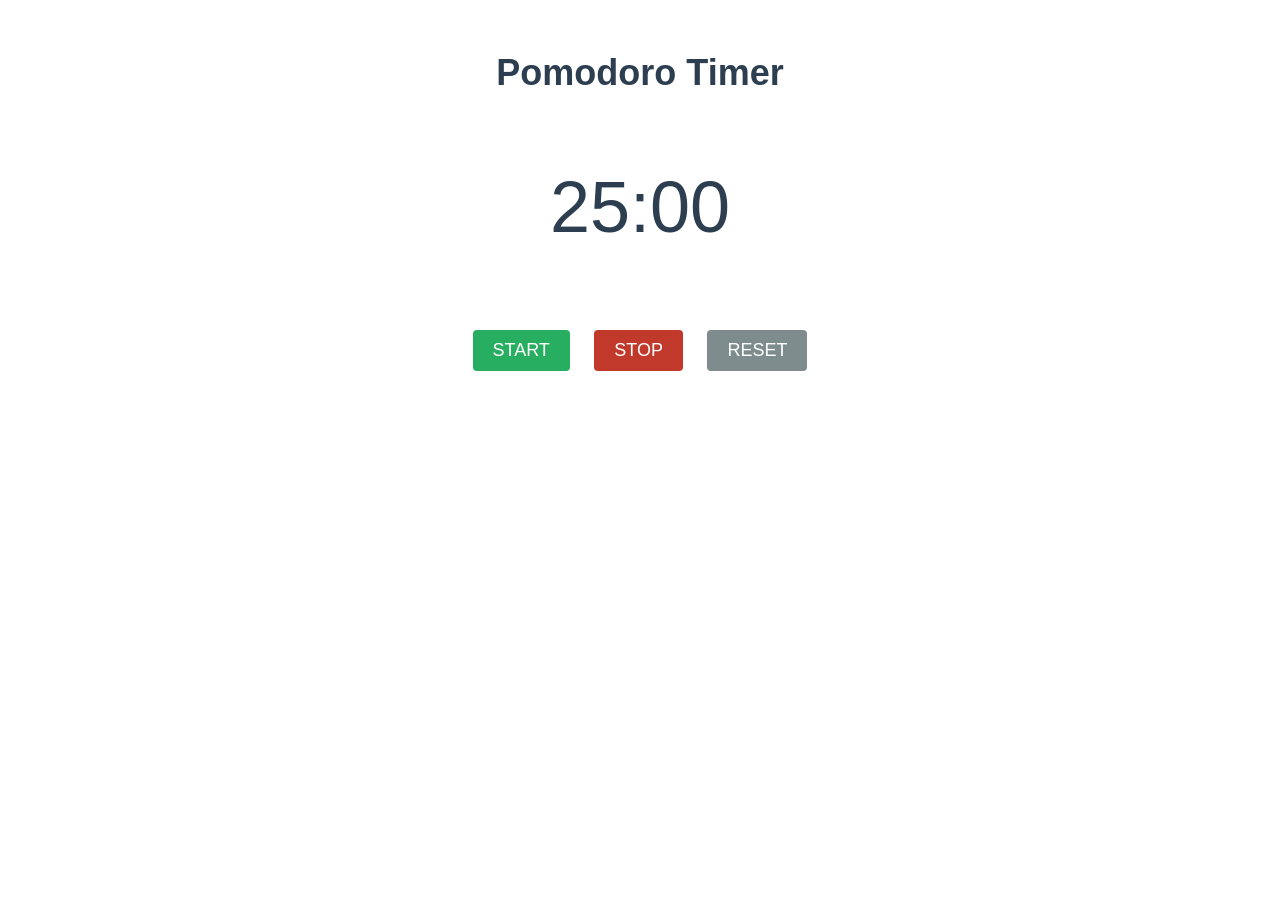
<file: Pomodoro Timer/index.html>
<!DOCTYPE html>
<html lang="en">
<head>
    <meta charset="UTF-8">
    <meta http-equiv="X-UA-Compatible" content="IE=edge">
    <meta name="viewport" content="width=device-width, initial-scale=1.0">
    <title>Pomodoro Timer</title>
    <link rel="stylesheet" href="style.css">
</head>
<body>
    <div class="container">
        <h1 class="title">Pomodoro Timer</h1>
        <p class="timer" id="timer">25:00</p>
        <div class="button-wrapper">
            <button id="start" onclick="startTimer()">Start</button>
            <button id="stop" onclick="pauseTimer()">Stop</button>
            <button id="reset" onclick="resetTimer()">Reset</button>
        </div>
    </div>
    <script src="script.js"></script>
</body>
</html>
</file>
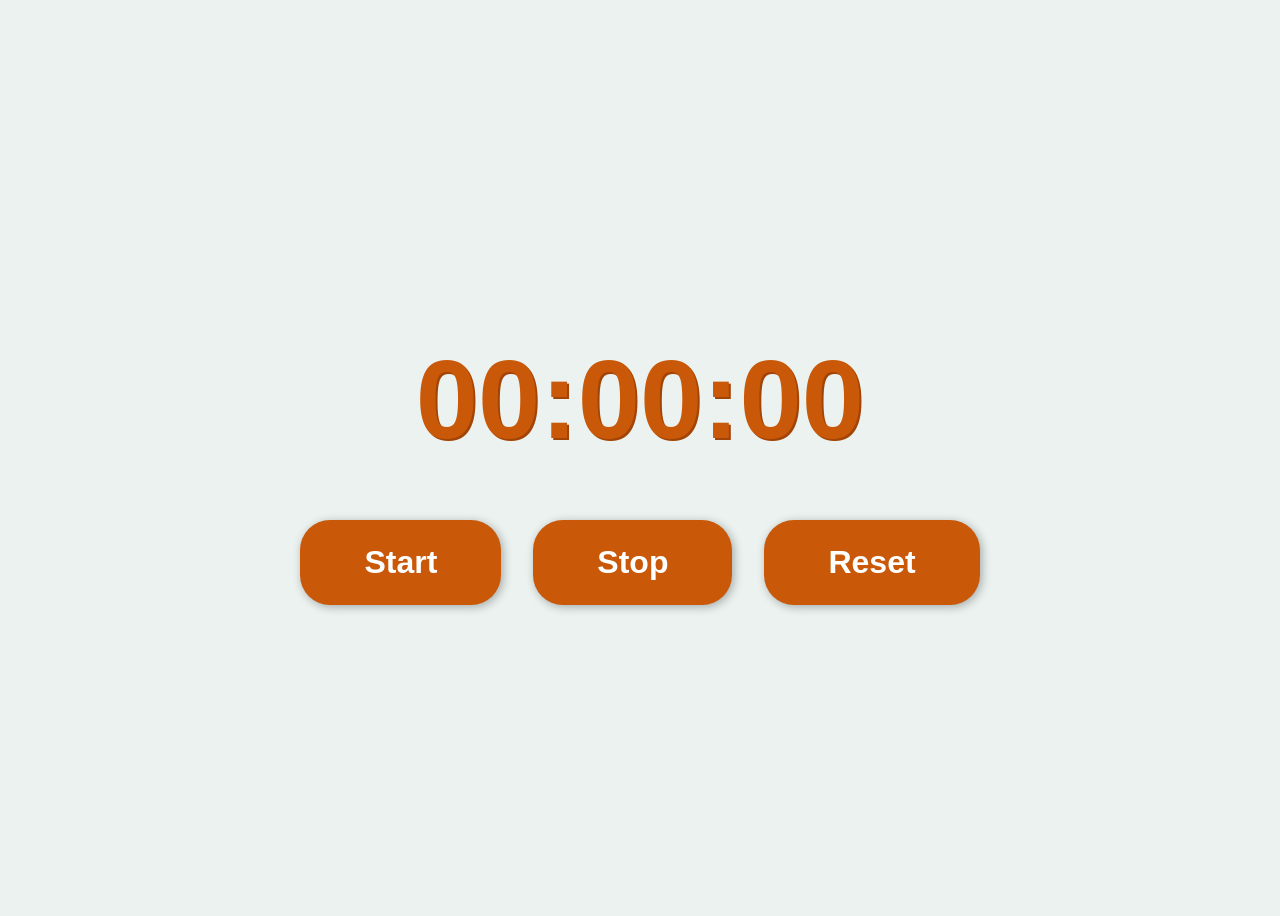
<file: Simple Stopwatch/index.html>
<!DOCTYPE html>
<html lang="en">
<head>
    <meta charset="UTF-8">
    <meta name="viewport" content="width=device-width, initial-scale=1.0">
    <title>Simple Stopwatch</title>
    <link rel="stylesheet" href="style.css">
</head>
<body>
    <div id="time">00:00:00</div>
    <div id="buttons">
        <button id="start" onclick="startTimer()">Start</button>
        <button id="stop" onclick="pauseTimer()">Stop</button>
        <button id="reset" onclick="resetTimer()">Reset</button>
    </div>
    <script src="script.js"></script>
</body>
</html>
</file>
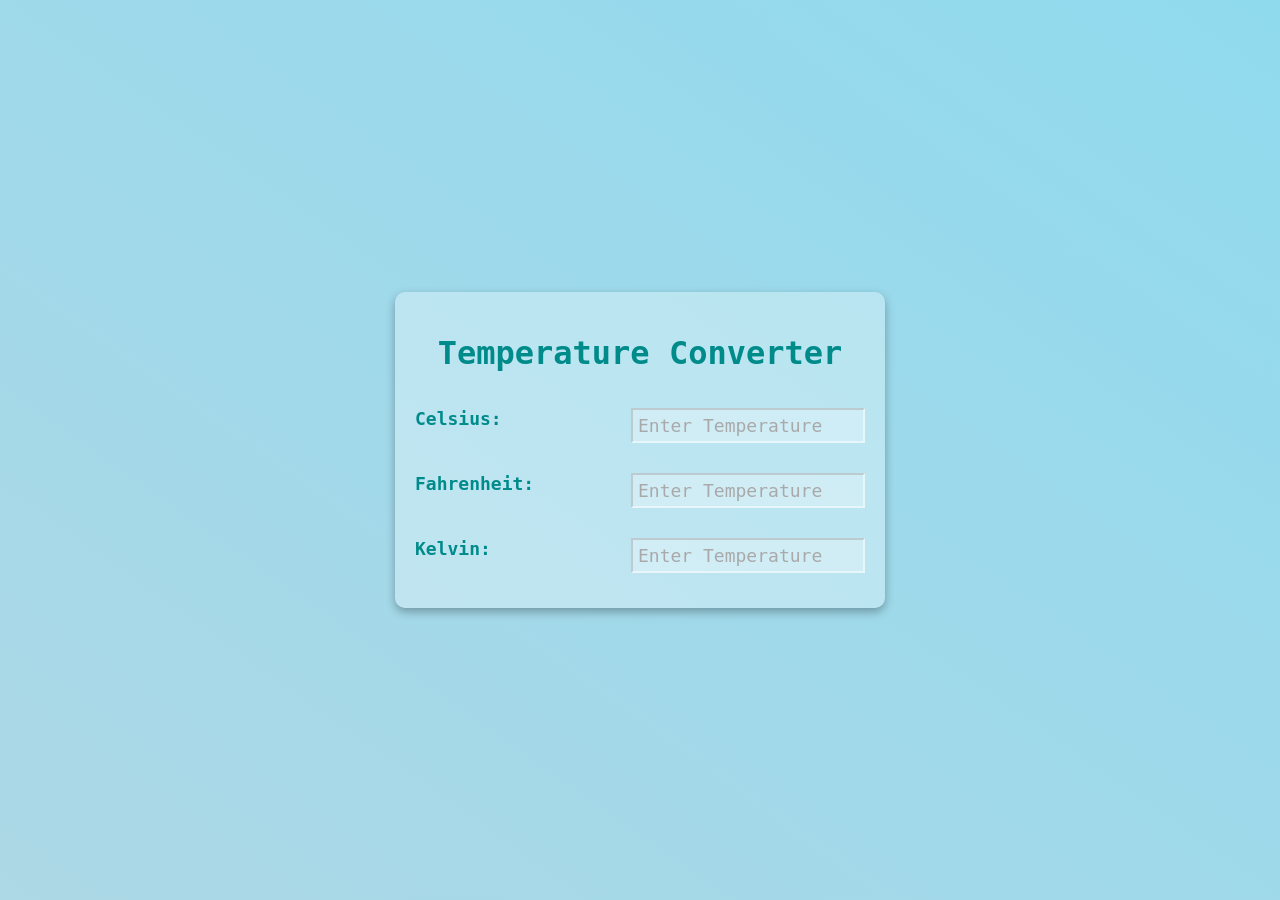
<file: Temp calculator/index.html>
<!DOCTYPE html>
<html lang="en">
  <head>
    <meta charset="UTF-8" />
    <meta http-equiv="X-UA-Compatible" content="IE=edge" />
    <meta name="viewport" content="width=device-width, initial-scale=1.0" />
    <title>Temperature Converter</title>
    <link rel="stylesheet" href="style.css" />
  </head>
  <body>
    <div class="container">
      <h1 class="heading">Temperature Converter</h1>
      <div class="temp-container">
        <label for="celsius">Celsius:</label>
        <input
          onchange="computeTemp(event)"
          type="number"
          name="celsius"
          id="celsius"
          placeholder="Enter Temperature"
          class="input"
        />
      </div>
      <div class="temp-container">
        <label for="fahrenheit">Fahrenheit:</label>
        <input
          onchange="computeTemp(event)"
          type="number"
          name="fahrenheit"
          id="fahrenheit"
          placeholder="Enter Temperature"
          class="input"
        />
      </div>
      <div class="temp-container">
        <label for="kelvin">Kelvin:</label>
        <input
          onchange="computeTemp(event)"
          type="number"
          name="kelvin"
          id="kelvin"
          placeholder="Enter Temperature"
          class="input"
        />
      </div>
    </div>
    <script src="script.js"></script>
  </body>
</html>
</file>
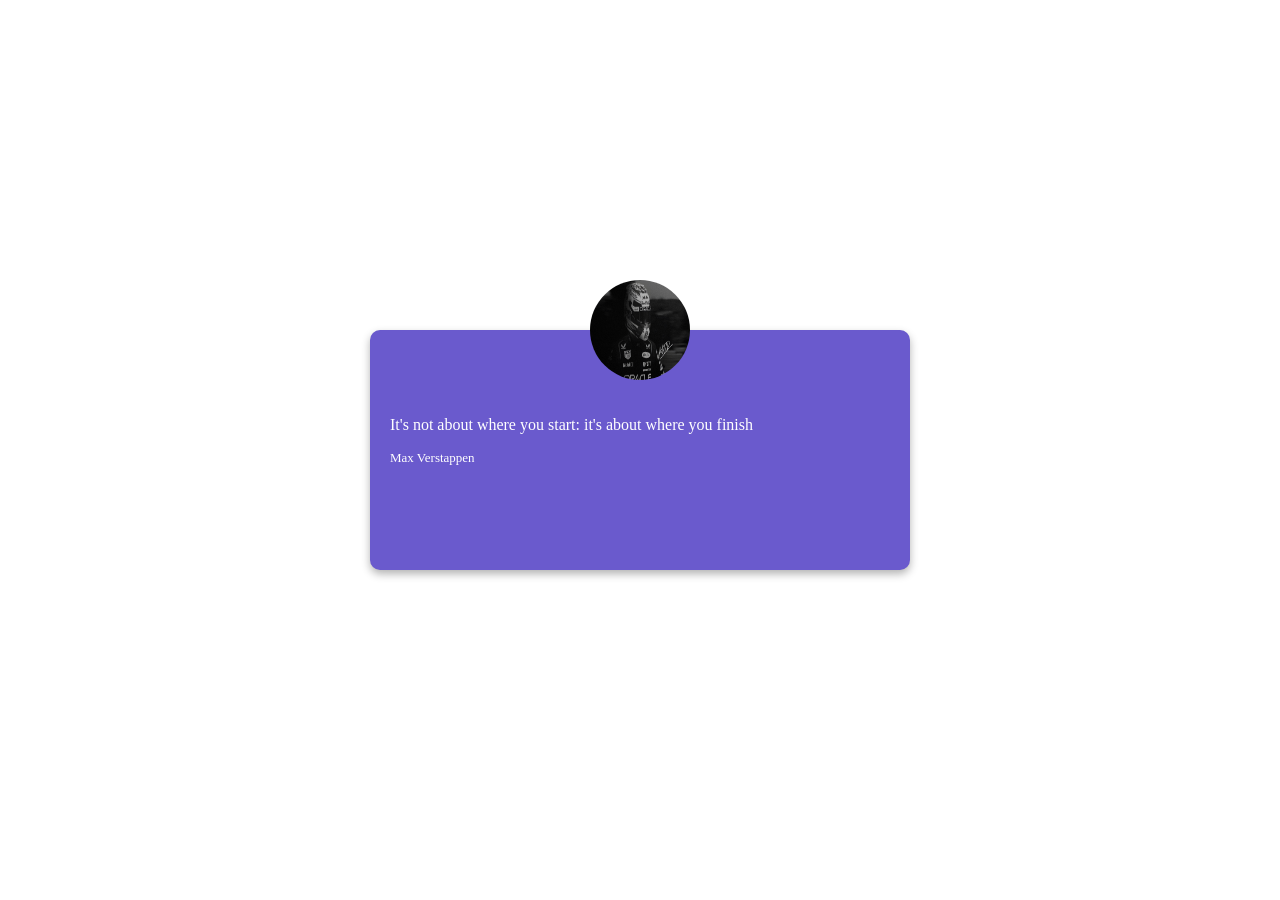
<file: Testimonial Slider/index.html>
<!DOCTYPE html>
<html lang="en">
<head>
    <meta charset="UTF-8">
    <meta name="viewport" content="width=device-width, initial-scale=1.0">
    <title>Testimonial Slider</title>
    <link rel="stylesheet" href="styles.css">
</head>
<body>
    <div class="testimonial-container">
        <img src="images/verstappen.jpg" alt="quote-left" class="quote-left" height="100px" width="100px" >
        <p class="text">
            It's not about where you start: it's about where you finish
        </p>
        <h2 class="username">Max Verstappen</h2>
    </div>
    <script src="script.js"></script>
</body>
</html>
</file>
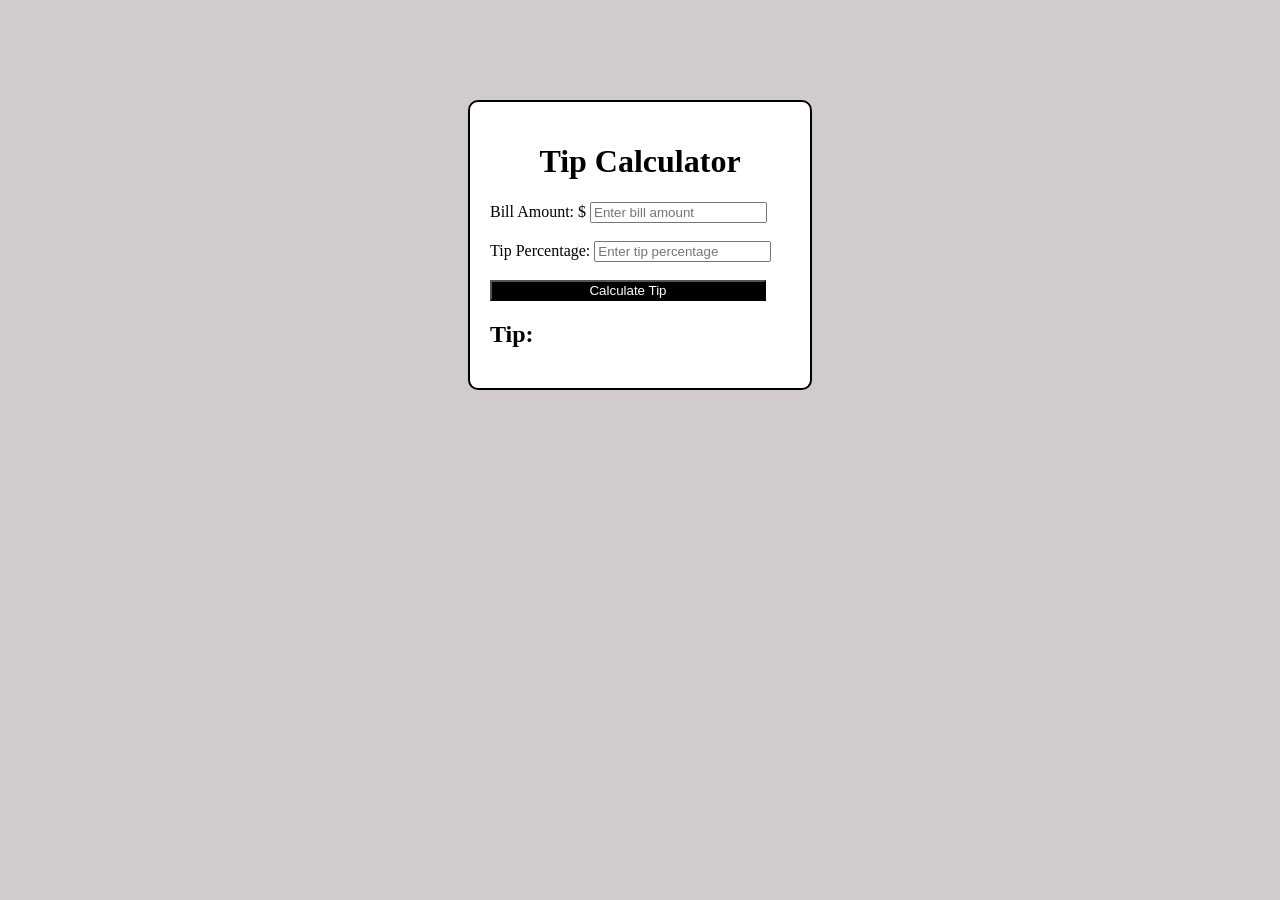
<file: Tip calculator/index.html>
<!DOCTYPE html>
<html lang="en">
<head>
    <meta charset="UTF-8">
    <meta name="viewport" content="width=device-width, initial-scale=1.0">
    <title>Document</title>
    <link rel="stylesheet" href="style.css">
</head>
<body>
    <div class="container">
        <h1>Tip Calculator</h1>
        <label for="billAmount">Bill Amount: $</label>
        <input type="number" id="billAmount" placeholder="Enter bill amount" step="0.01"><br><br>
        <label for="tipPercentage">Tip Percentage: </label>
        <input type="number" id="tipPercentage" placeholder="Enter tip percentage" step="0.01"><br><br>
        <button id="calculateTip">Calculate Tip</button>
        <h2 id="tipResult">Tip:</h2> 
    </div>   
</body>
<script src="script.js"></script>
</html>
</file>
<file: Pomodoro Timer/style.css>
.container {
  margin: 0 auto;
  max-width: 400px;
  text-align: center;
  padding: 20px;
  font-family: "Roboto", sans-serif;
}

.title {
  font-size: 36px;
  margin-bottom: 10px;
  color: #2c3e50;
}

.timer {
  font-size: 72px;
  color: #2c3e50;
}

button {
  font-size: 18px;
  padding: 10px 20px;
  margin: 10px;
  color: white;

  border: none;
  border-radius: 4px;
  cursor: pointer;
  text-transform: uppercase;
  transition: opacity 0.3s ease-in-out;
}

button:hover {
  opacity: 0.7;
}

#start {
  background-color: #27ae60;
}

#stop {
  background-color: #c0392b;
}

#reset {
  background-color: #7f8c8d;
}
</file>
<file: Simple Stopwatch/style.css>
body {
  background-color: #ebf2f0;
  font-family: "Poppins", sans-serif;
  display: flex;
  flex-direction: column;
  justify-content: center;
  min-height: 100vh;
  overflow: hidden;
  align-items: center;
}

#time {
  font-size: 7rem;
  font-weight: 700;
  text-shadow: 2px 2px #a24405;
  color: #c95909;
  width: 600px;
  text-align: center;
  margin: 40px auto;
}

#buttons {
  display: flex;
  justify-content: center;
}

button {
  background-color: #c95909;
  color: white;
  border: none;
  font-size: 2rem;
  font-weight: bold;
  padding: 1.5rem 4rem;
  margin: 1rem;
  border-radius: 30px;
  cursor: pointer;
  box-shadow: 2px 2px 10px rgba(0, 0, 0, 0.3);
  transition: all 0.2s;
}

button:hover {
  background-color: #c95909;
  box-shadow: 2px 2px 10px rgba(0, 0, 0, 0.5);
}

button[disabled] {
  opacity: 0.5;
  cursor: default;
}

@media (max-width: 800px) {
  #time {
    font-size: 4rem;
    width: 350px;
  }

  button {
    font-size: 1.5rem;
    padding: 1rem 2rem;
  }
}
</file>
<file: Temp calculator/style.css>
body {
  margin: 0;
  background: linear-gradient(to left bottom, rgb(144, 218, 238), lightblue);
  min-height: 100vh;
  display: flex;
  justify-content: center;
  align-items: center;
  font-family: monospace;
  color: darkcyan;
}

.container {
  background: rgba(255, 255, 255, 0.3);
  padding: 20px;
  box-shadow: 0 4px 10px rgba(0, 0, 0, 0.3);
  border-radius: 10px;
  width: 85%;
  max-width: 450px;
  min-width: 350px;
  display: flex;
  flex-direction: column;
  align-items: center;
}

.heading {
  font-size: 32px;
}

.temp-container {
  width: 100%;
  padding: 15px;
  font-weight: bold;
  font-size: 18px;
}

.input {
  width: 220px;
  font-family: monospace;
  padding: 5px;
  float: right;
  outline: none;
  background: rgba(255, 255, 255, 0.3);
  border-color: rgba(255, 255, 255, 0.5);
  color: darkgreen;
  font-size: 18px;
}


.input::placeholder{
    color: darkgray;
}
</file>
<file: Testimonial Slider/styles.css>
body {
  margin: 0;
  display: flex;
  justify-content: center;
  height: 100vh;
  align-items: center;
  font-family: cursive;
}

.testimonial-container{
  width: 500px;
  height: 100px;
  background-color: slateblue;
  border-radius: 10px;
  box-shadow: 0 4px 8px rgba(0, 0, 0, 0.3);
  min-width: 400px;
  padding: 70px 20px;
  margin: 5px;
  color: white;
  position: relative;
}

img {
  width: 100px;
  height: 100px;
  border-radius: 50%;
  position: absolute;
  left: 50%;
  transform: translateX(-50%);
  top: -50px;
}

.username {
  font-size: 13px;
  font-weight: 100;
}
</file>
<file: Tip calculator/style.css>
body{
    background-color: rgb(209, 203, 203);
}
#calculateTip{
    background-color: black;
    color: white;
    width: 92%;
}
.container{
    border : 2px solid black;
    background-color: white;
    margin: 100px auto;
    padding: 20px;
    max-width: 300px;
    border-radius: 10px;
}
h1{
    text-align: center;
}
</file>
